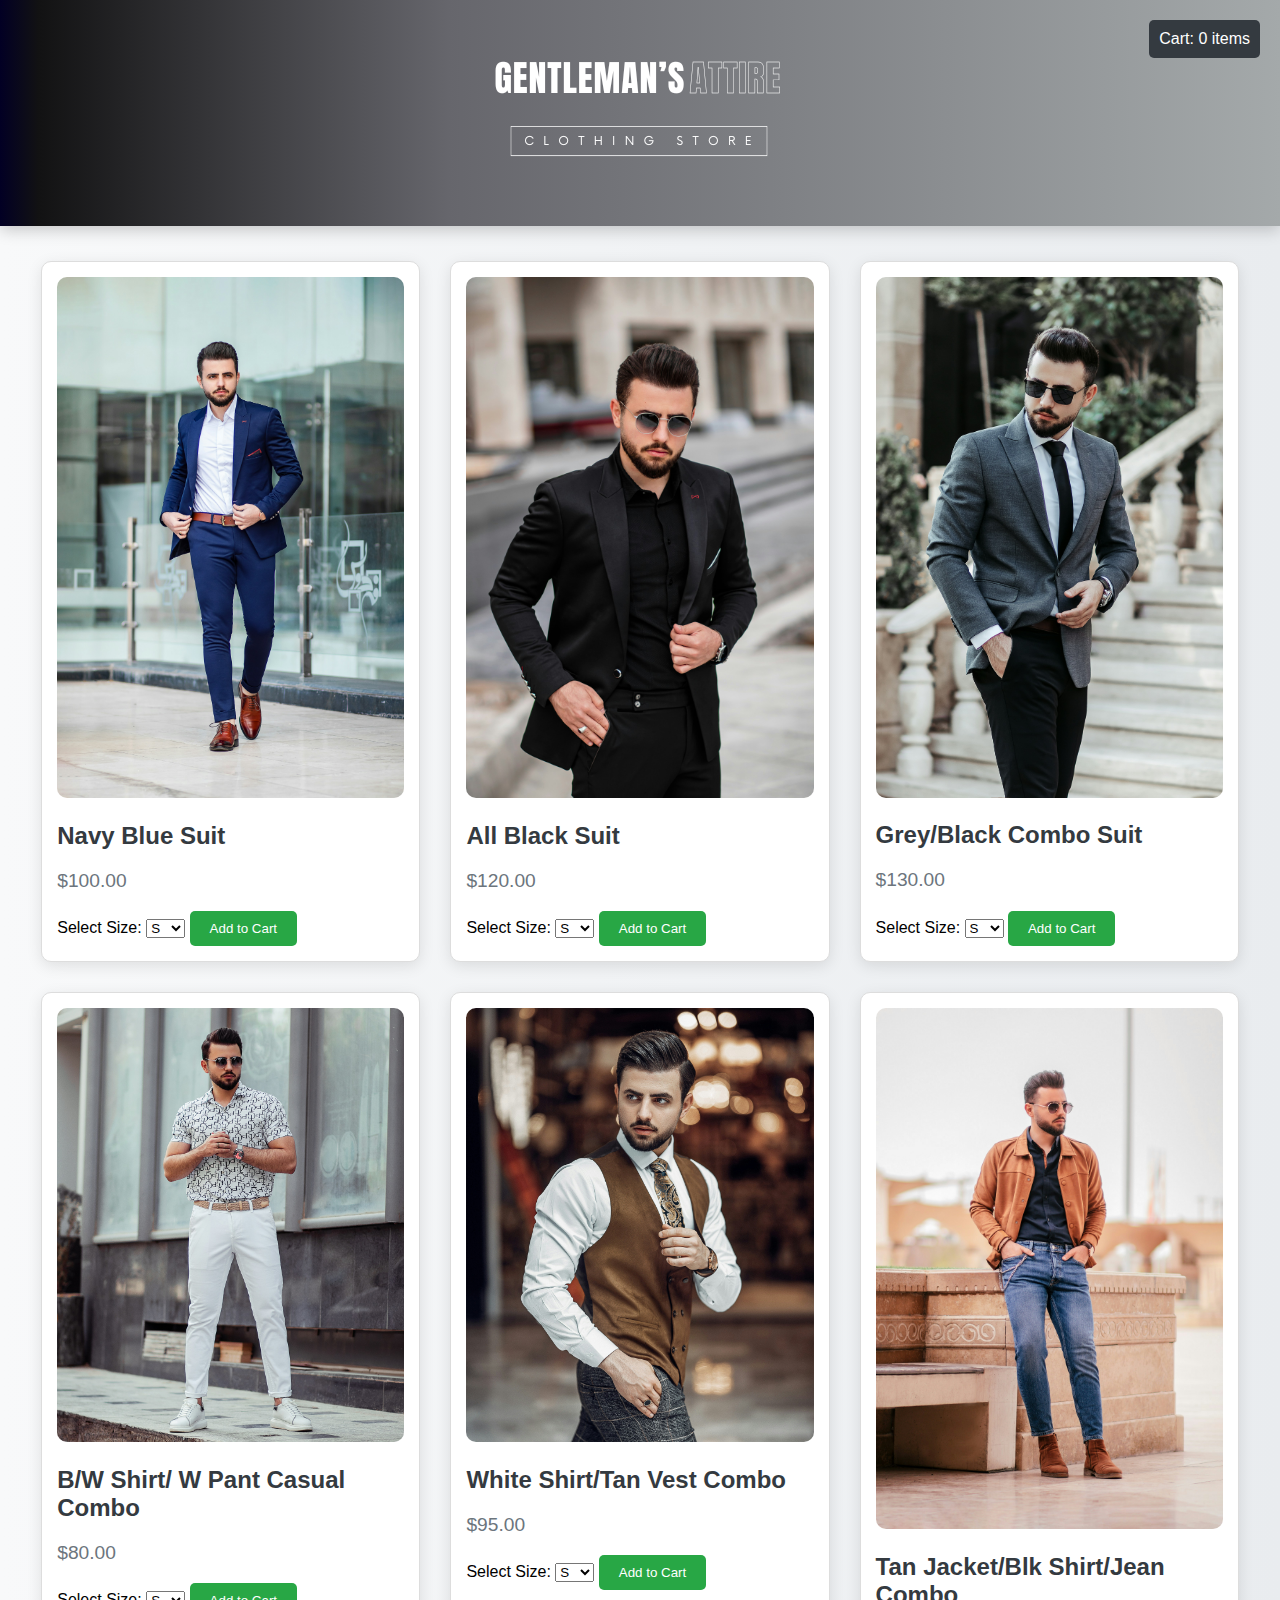
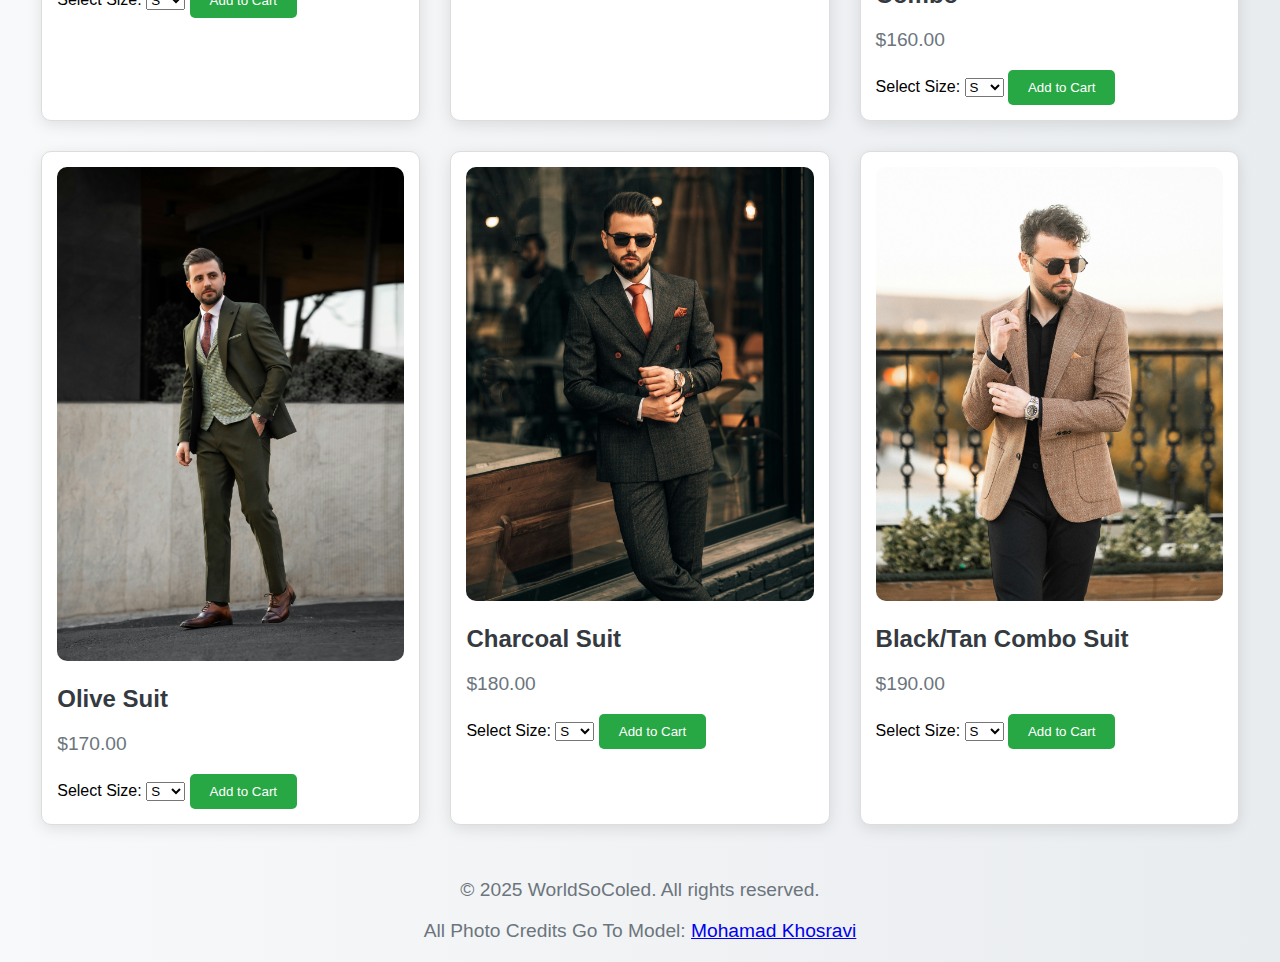
<file: docs/index.html>
<!DOCTYPE html>
<html lang="en">
    <head>
        <meta charset="UTF-8">
        <meta name="viewport" content="width=device-width, initial-scale=1.0">
        <title>Business E-Commerce Site</title>
        <link rel="stylesheet" href="styles.css">
    </head>
    <body>

    <header>
        <div class="logo"><img src="logo.png" alt="company logo"></div>
        <div class="cart">Cart: <span id="cart-count">0</span> items</div>
    </header>

    <div class="container">
        <div class="product">
            <img src="product-1.jpg" alt="Navy Suit">
            <h2>Navy Blue Suit</h2>
            <p>$100.00</p>
            <label for="size1">Select Size:</label>
            <select id="size1">
                <option value="S">S</option>
                <option value="M">M</option>
                <option value="L">L</option>
                <option value="XL">XL</option>
            </select>
            <button onclick="addToCart(1)">Add to Cart</button>
        </div>

        <div class="product">
            <img src="product2.jpg" alt="Black Suit">
            <h2>All Black Suit</h2>
            <p>$120.00</p>
            <label for="size1">Select Size:</label>
            <select id="size1">
                <option value="S">S</option>
                <option value="M">M</option>
                <option value="L">L</option>
                <option value="XL">XL</option>
            </select>
            <button onclick="addToCart(2)">Add to Cart</button>
        </div>

        <div class="product">
            <img src="product3.jpg" alt="Grey/Black Combo Suit">
            <h2>Grey/Black Combo Suit</h2>
            <p>$130.00</p>
            <label for="size1">Select Size:</label>
            <select id="size1">
                <option value="S">S</option>
                <option value="M">M</option>
                <option value="L">L</option>
                <option value="XL">XL</option>
            </select>
            <button onclick="addToCart(3)">Add to Cart</button>
        </div>
        <div class="product">
            <img src="product4.jpg" alt="B/W Casual Outfit">
            <h2>B/W Shirt/ W Pant Casual Combo</h2>
            <p>$80.00</p>
            <label for="size1">Select Size:</label>
            <select id="size1">
                <option value="S">S</option>
                <option value="M">M</option>
                <option value="L">L</option>
                <option value="XL">XL</option>
            </select>
            <button onclick="addToCart(4)">Add to Cart</button>
        </div>
        <div class="product">
            <img src="product5.jpg" alt="White Shirt/Tan Vest Combo">
            <h2>White Shirt/Tan Vest Combo</h2>
            <p>$95.00</p>
            <label for="size1">Select Size:</label>
            <select id="size1">
                <option value="S">S</option>
                <option value="M">M</option>
                <option value="L">L</option>
                <option value="XL">XL</option>
            </select>
            <button onclick="addToCart(5)">Add to Cart</button>
        </div>
        <div class="product">
            <img src="product6.jpg" alt="Tan Jacket/Blk Shirt/Jean Combo">
            <h2>Tan Jacket/Blk Shirt/Jean Combo</h2>
            <p>$160.00</p>
            <label for="size1">Select Size:</label>
            <select id="size1">
                <option value="S">S</option>
                <option value="M">M</option>
                <option value="L">L</option>
                <option value="XL">XL</option>
            </select>
            <button onclick="addToCart(6)">Add to Cart</button>
        </div>
        <div class="product">
            <img src="product7.jpg" alt="Olive Suit">
            <h2>Olive Suit</h2>
            <p>$170.00</p>
            <label for="size1">Select Size:</label>
            <select id="size1">
                <option value="S">S</option>
                <option value="M">M</option>
                <option value="L">L</option>
                <option value="XL">XL</option>
            </select>
            <button onclick="addToCart(7)">Add to Cart</button>
        </div>
        <div class="product">
            <img src="product8.jpg" alt="Charcoal Suit">
            <h2>Charcoal Suit</h2>
            <p>$180.00</p>
            <label for="size1">Select Size:</label>
            <select id="size1">
                <option value="S">S</option>
                <option value="M">M</option>
                <option value="L">L</option>
                <option value="XL">XL</option>
            </select>
            <button onclick="addToCart(8)">Add to Cart</button>
        </div>
        <div class="product">
            <img src="product9.jpg" alt="Black/Tan Combo Suit">
            <h2>Black/Tan Combo Suit</h2>
            <p>$190.00</p>
            <label for="size1">Select Size:</label>
            <select id="size1">
                <option value="S">S</option>
                <option value="M">M</option>
                <option value="L">L</option>
                <option value="XL">XL</option>
            </select>
            <button onclick="addToCart(9)">Add to Cart</button>
        </div>
    </div>

    <script src="script.js"></script>
            
    </body> 
    <footer>
        <p>&copy; 2025 WorldSoColed. All rights reserved.</p>
        <p>All Photo Credits Go To Model: <a href="https://unsplash.com/@mohamadkhosravi" target="_blank">Mohamad Khosravi</a></p>
    </footer>
</html>
</file>
<file: docs/styles.css>
* {
    box-sizing: border-box;
}
body {
    font-family: 'Arial', sans-serif;
    margin: 0;
    padding: 0;
    background: linear-gradient(to right, #f8f9fa, #e9ecef);
}
header {
    background: linear-gradient(90deg, rgba(2,0,36,1) 0%, rgba(18,18,19,1) 3%, rgba(102,102,108,1) 35%, rgba(164,169,170,1) 100%);
    color: white;
    padding: 20px;
    text-align: center;
    box-shadow: 0 4px 15px rgba(0, 0, 0, 0.2);
    position: relative;
}
.logo {
    font-size: 2em;
    font-weight: bold;
}
.cart {
    position: absolute;
    top: 20px;
    right: 20px;
    background: #343a40;
    color: white;
    padding: 10px;
    border-radius: 5px;
}
.container {
    padding: 20px;
    display: flex;
    flex-wrap: wrap;
    justify-content: center;
}
.product {
    background: white;
    border: 1px solid #ddd;
    border-radius: 10px;
    padding: 15px;
    margin: 15px;
    width: calc(33% - 30px);
    box-shadow: 0 4px 15px rgba(0, 0, 0, 0.1);
    transition: transform 0.3s;
}
.product:hover {
    transform: translateY(-5px);
}
.product img {
    max-width: 100%;
    border-radius: 10px;
}
h2 {
    font-size: 1.5em;
    color: #343a40;
}
p {
    font-size: 1.2em;
    color: #6c757d;
}
button {
    background: #28a745;
    color: white;
    border: none;
    padding: 10px 20px;
    border-radius: 5px;
    cursor: pointer;
    transition: background 0.3s;
}
button:hover {
    background: #218838;
}

footer {
    text-align: center;
}
@media (max-width: 992px) {
    .product {
        width: calc(50% - 30px);
    }
}
@media (max-width: 600px) {
    .product {
        width: calc(100% - 30px);
    }
}
</file>
